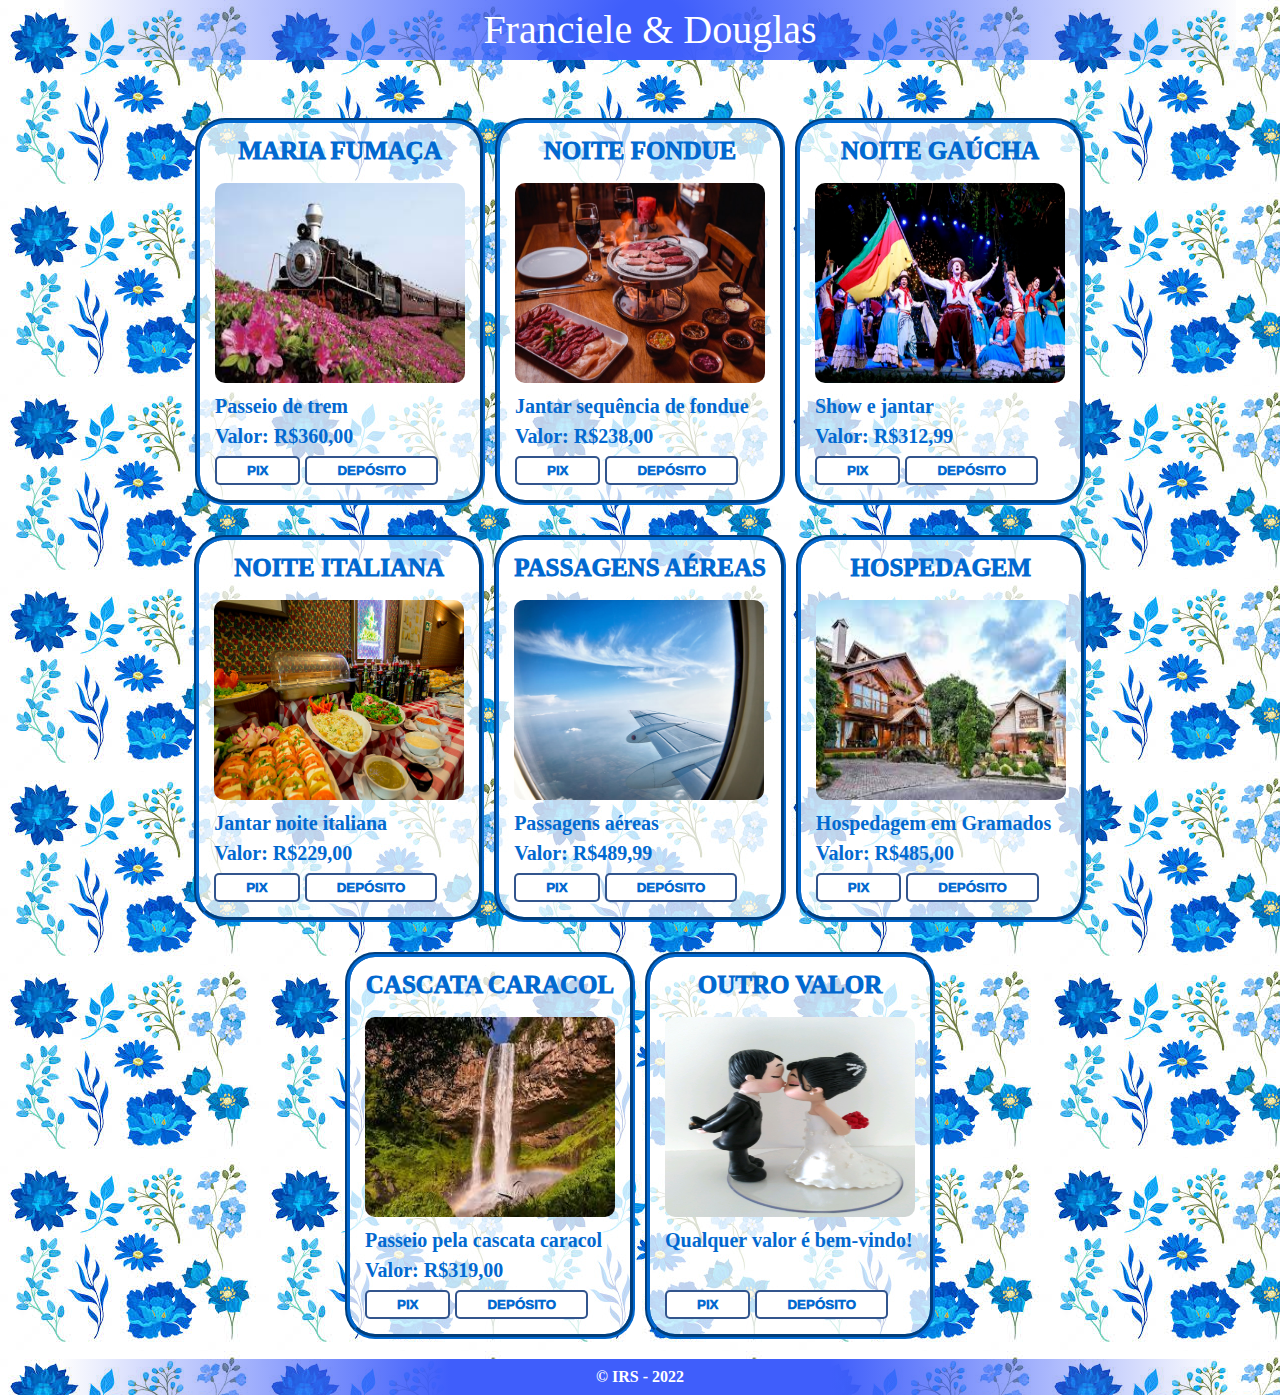
<file: index.html>
<!DOCTYPE html>
<html lang="pt-br">
<head>
    <meta charset="UTF-8">
    <meta http-equiv="X-UA-Compatible" content="IE=edge">
    <meta name="viewport" content="width=device-width, initial-scale=1.0">
    <link rel="stylesheet" href="reset.css">
    <link rel="stylesheet" href="style.css">
    <link rel="icon" href="img/favicon.png">
    <title>Casamento Franciele & Douglas</title>
</head>
<body>
    
    <header>
        <h1>Franciele & Douglas</h1>
        <audio src="river-flows.mp3" autoplay loop></audio>     
    </header>

    <main>
        <section class="presentes">
            <div class="maria-fumaca">
                <h2>Maria Fumaça</h2>
                <img src="img/maria-fumaca.jpg" alt="Trem de ferro antigo"class="img-maria-fumaca">       
                <p>Passeio de trem</p>
                <p class="valor">Valor: R$360,00</p>
                <a href="pagamento.html"><button>PIX</button></a>
                <a href="pagamento.html"><button>DEPÓSITO</button></a>
            </div>

            <div class="fondue">
                <h2>Noite Fondue</h2>
                <img src="img/fondue.jpg" class="img-fondue" alt="imagem de comida fondue">
                <p>Jantar sequência de fondue</p>
                <p class="valor">Valor: R$238,00</p>
                <a href="pagamento.html"><button>PIX</button></a>
                <a href="pagamento.html"><button>DEPÓSITO</button></a>
            </div>

            <div class="noite-gaucha">
                <h2>Noite gaúcha</h2>
                <img src="img/noite-gaucha.jpg" alt="pessoas dançando em festa gaúcha">
                <p>Show e jantar</p>
                <p class="valor">Valor: R$312,99</p>
                <a href="pagamento.html"><button>PIX</button></a>
                <a href="pagamento.html"><button>DEPÓSITO</button></a>
            </div>

            <div class="noite-italiana">
                <h2>Noite Italiana</h2>
                <img src="img/noite-italiana.jpg" alt="comida italiana">
                <p>Jantar noite italiana</p>
                <p class="valor">Valor: R$229,00</p>
                <a href="pagamento.html"><button>PIX</button></a>
                <a href="pagamento.html"><button>DEPÓSITO</button></a>
            </div>

           <div class="passagens-aereas">
                <h2>Passagens aéreas </h2>
                <img alt="paisagem vista de dentro de um avião" src="img/voo.jpeg">
                <p>Passagens aéreas</p>    
                <p class="valor">Valor: R$489,99</p>
                <a href="pagamento.html"><button>PIX</button></a>
                <a href="pagamento.html"><button>DEPÓSITO</button></a>
           </div>

           <div>
                <h2>Hospedagem</h2>
                <img src="img/hospedagem.jpg">
                <p>Hospedagem em Gramados</p>
                <p class="valor">Valor: R$485,00</p>
                <a href="pagamento.html"><button>PIX</button></a>
                <a href="pagamento.html"><button>DEPÓSITO</button></a>
            </div>

            <div>
                <h2>Cascata Caracol</h2>
                <img src="img/cascata.jpg">
                <p>Passeio pela cascata caracol</p>
                <p class="valor">Valor: R$319,00</p>
                <a href="pagamento.html"><button>PIX</button></a>
                <a href="pagamento.html"><button>DEPÓSITO</button></a>
            </div>

            <div>
                <h2>Outro valor</h2>
                <img src="img/outro-valor.jpg">
                <p>Qualquer valor é bem-vindo!</p>
                <br><br>
                <a href="pagamento.html"><button>PIX</button></a>
                <a href="pagamento.html"><button>DEPÓSITO</button></a>
            </div>

        </section>
    </main>
    
    <footer>
        <p class="footer">&copy; IRS - 2022 </p>
    </footer>

</body>
</html>
</file>
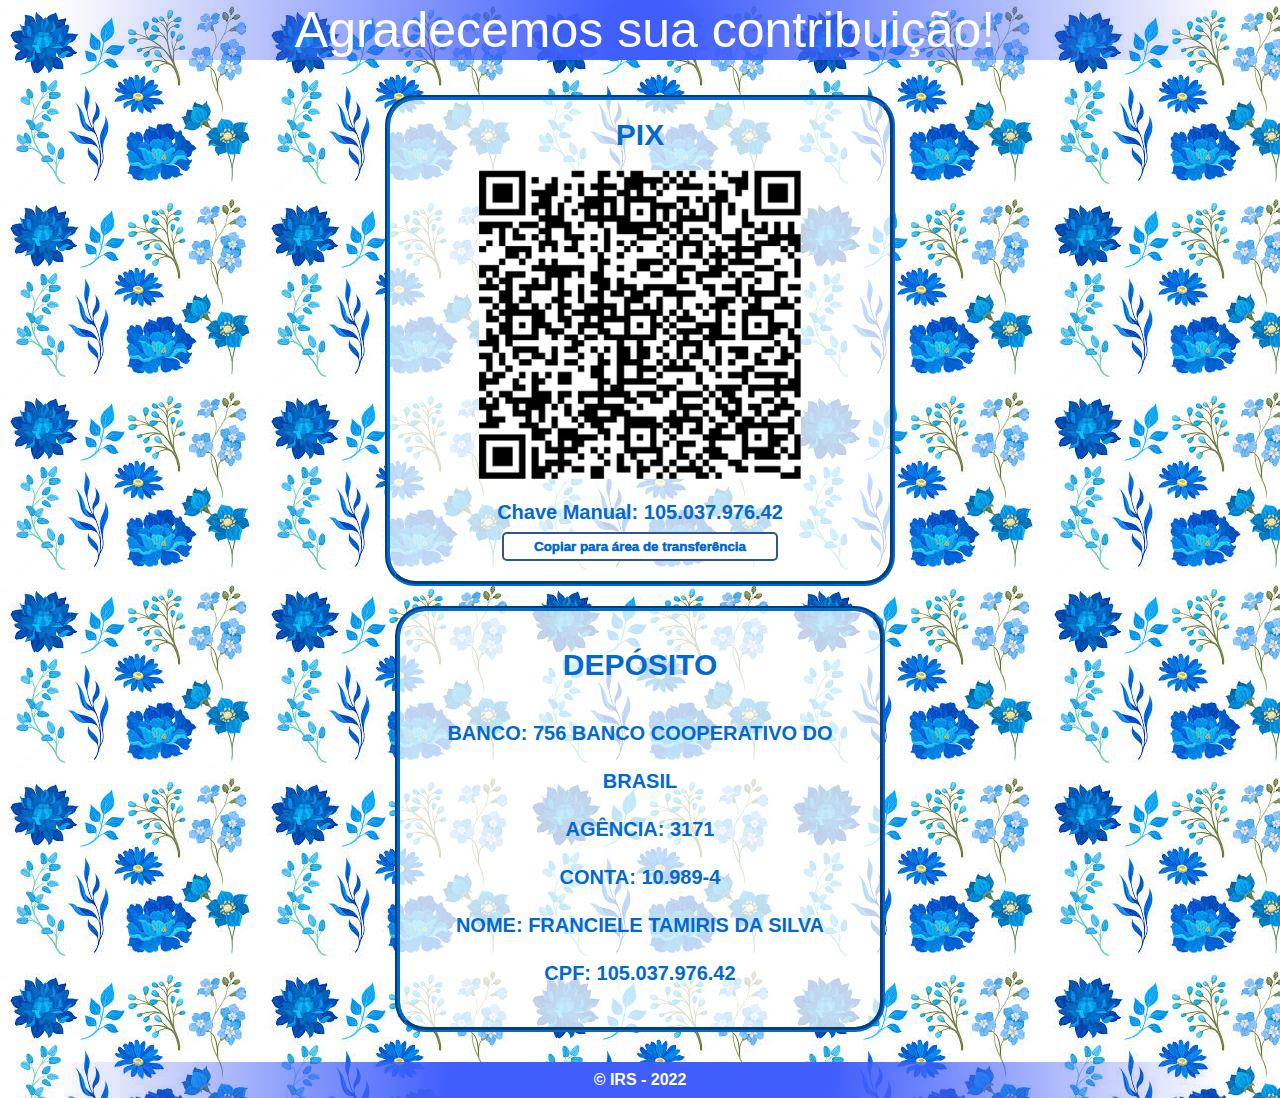
<file: pagamento.html>
<!DOCTYPE html>
<html lang="pt-br">
<head>
    <meta charset="UTF-8">
    <meta http-equiv="X-UA-Compatible" content="IE=edge">
    <meta name="viewport" content="width=device-width, initial-scale=1.0">
    <link rel="stylesheet" href="reset.css">
    <link rel="stylesheet" href="pagamento.css">
    <link rel="icon" href="img/favicon.png">
    <title>Pagamento</title>
</head>
<body>
    
    <header>
        <h1>Agradecemos sua contribuição!</h1>
        <audio src="river-flows.mp3" autoplay loop></audio>  
    </header>

    <main>

        <section>

            <div class="pix">
                <h2>PIX</h2>
                <img src="img/qr-code.png">
                <p>Chave Manual: <em  class="pix-key">105.037.976.42</em></p>
                <button class="copy-btn">Copiar para área de transferência</button>
            </div>
            
            <div class="deposito">
                <h2>Depósito</h2>
                <p>Banco: 756 BANCO COOPERATIVO DO BRASIL</p>
                <p>Agência: 3171</p>
                <p>Conta: 10.989-4</p>
                <p>Nome: Franciele Tamiris da Silva</p>
                <p>CPF: 105.037.976.42</p>
            </div>
        </section>
        
    </main>
    
    <footer>
        <p class="footer">&copy; IRS - 2022</p>
    </footer>

    <script src="scripts/script.js"></script>
</body>
</html>
</file>
<file: style.css>
body {
    background: url(img/background.jpg);
    font-family: garamond;
    margin: 0 auto;
    width: 90%;
}

h1 {
    background: radial-gradient(circle, rgba(63,94,251,1) 6%, rgba(9,9,121,0.01) 100%);
    color: rgb(255, 255, 255);
    font-size: 40px; 
    margin-bottom: 5%; 
    padding: 10px;
    text-align: center;
    width: 100%;
}

.presentes {
    display: flex;
    flex-direction: row;
    flex-wrap: wrap;
    gap: 10px; 
    justify-content: center;    
}

section div {
    background: rgba(255, 255, 255, 0.748);
    border: 5px groove rgb(2, 105, 208);
    border-radius: 30px;
    color:rgb(2, 105, 208);
    font-weight: bold;
    font-size: 20px;
    margin-bottom: 20px;
    padding: 15px;
}

h2 {
    color:rgb(2, 105, 208);
    font-weight: 1000;
    font-size: 25px;   
    margin-bottom: 20px;
    text-align: center;
    text-transform: uppercase;
}

img {
    border-radius: 10px;
    margin-bottom: 10px;
    width: 250px;
    height: 200px;   
}

.valor {
    margin: 10px 0px;
}

button {
    background: white;
    border: 2px solid rgba(4, 47, 115, 0.814);
    border-radius: 5px;
    color:rgb(2, 105, 208);
    font-weight: 1000;
    padding: 5px 30px;   
}

button:hover {
    transform: scale(1.05);
    transition: all 0.2s ease-in;   
}

button:active {  
    background:rgb(2, 105, 208);
    color: white;  
    transform: scale(1.3);
}

.footer {
    background: radial-gradient(circle, rgba(63,94,251,1) 33%, rgba(9,9,121,0.01) 100%);
    color: rgb(255, 255, 255);
    font-weight: bold;
    padding: 10px;
    text-align: center;   
}
</file>
<file: pagamento.css>
body {
    background: url(img/background.jpg);
    font-family: 'Segoe UI', Tahoma, Geneva, Verdana, sans-serif;
    width: 90%;
    margin: 0 auto;
}

h1 {
    background: radial-gradient(circle, rgba(63,94,251,1) 6%, rgba(9,9,121,0.01) 100%);
    color: rgb(255, 255, 255);
    font-size: 50px;
    margin-bottom: 3%;
    padding:5px;
    text-align: center;
    width: 100%;
}

h2 {
    font-size: 30px;
    margin-bottom: 20px;
}

section {
    align-items: center;
    display: flex;
    flex-direction: column; 
}

.pix {
    background: rgba(255, 255, 255, 0.748);
    border: 5px groove rgb(2, 105, 208);
    border-radius: 30px; 
    color:rgb(2, 105, 208);
    font-size: 20px;
    font-weight: bold;
    margin-bottom: 20px;
    padding: 20px;
    text-align: center;
    width: 40%;
}

img {   
    margin-bottom: 20px;
    width: 70%;
}

.copy-btn {
    background: white;
    border: 2px solid rgba(4, 47, 115, 0.814);
    border-radius: 5px;
    color:rgb(2, 105, 208);
    font-weight: 1000;
    margin-top: 10px;
    padding: 5px 30px;   
}

.copy-btn:hover {
    transition: all 0.2s ease-in;
    transform: scale(1.05);
}

.copy-btn:active {
    background:rgb(2, 105, 208);
    color: white; 
    transform: scale(1.03);  
}


.deposito {  
    border: 5px groove rgb(2, 105, 208);
    border-radius: 30px;
    background: rgba(255, 255, 255, 0.748);
    color:rgb(2, 105, 208);
    font-size: 20px;
    font-weight: bold;
    line-height: 3rem;
    margin-bottom: 30px;
    padding: 30px 10px;
    text-transform: uppercase;
    text-align: center;
    width: 40%;  
}

.footer {
    background: radial-gradient(circle, rgba(63,94,251,1) 33%, rgba(9,9,121,0.01) 100%);
    color: rgb(255, 255, 255);
    font-weight: bold;
    padding: 10px; 
    text-align: center;   
}

@media screen and (max-width: 480px) {

  h1 {
    margin-bottom: 30px;
  } 
    
  .pix, .deposito {
    width: 80%;
  }     
}
</file>
